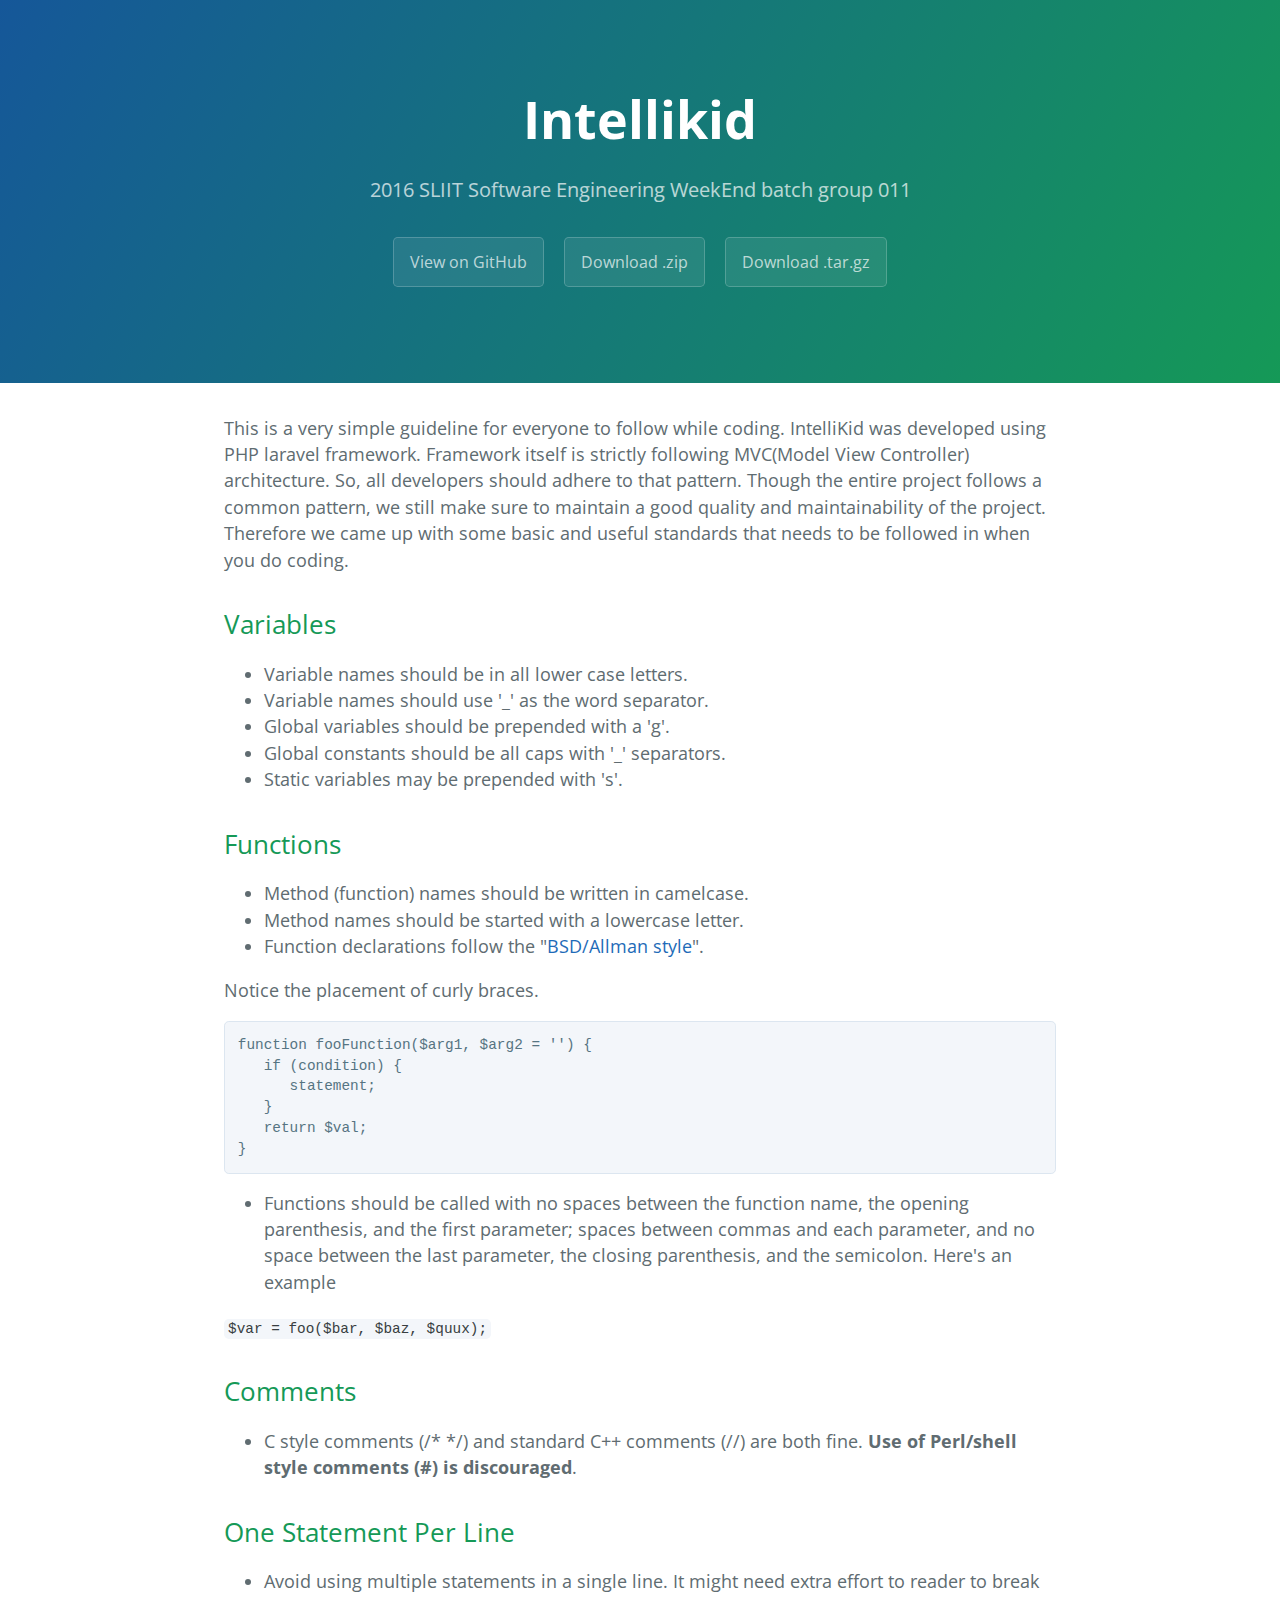
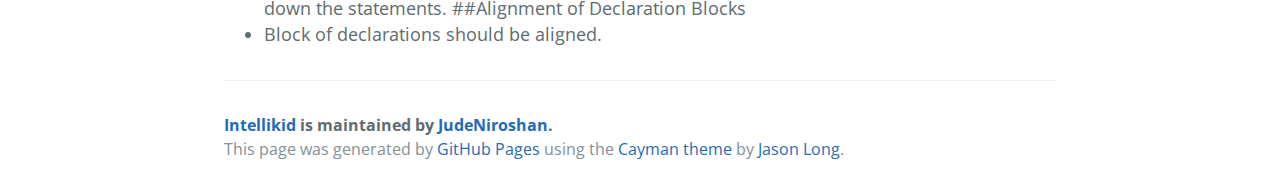
<file: index.html>
<!DOCTYPE html>
<html lang="en-us">
  <head>
    <meta charset="UTF-8">
    <title>Intellikid by JudeNiroshan</title>
    <meta name="viewport" content="width=device-width, initial-scale=1">
    <link rel="stylesheet" type="text/css" href="stylesheets/normalize.css" media="screen">
    <link href='https://fonts.googleapis.com/css?family=Open+Sans:400,700' rel='stylesheet' type='text/css'>
    <link rel="stylesheet" type="text/css" href="stylesheets/stylesheet.css" media="screen">
    <link rel="stylesheet" type="text/css" href="stylesheets/github-light.css" media="screen">
  </head>
  <body>
    <section class="page-header">
      <h1 class="project-name">Intellikid</h1>
      <h2 class="project-tagline">2016  SLIIT Software Engineering WeekEnd batch group 011</h2>
      <a href="https://github.com/JudeNiroshan/IntelliKid" class="btn">View on GitHub</a>
      <a href="https://github.com/JudeNiroshan/IntelliKid/zipball/master" class="btn">Download .zip</a>
      <a href="https://github.com/JudeNiroshan/IntelliKid/tarball/master" class="btn">Download .tar.gz</a>
    </section>

    <section class="main-content">
      <p>This is a very simple guideline for everyone to follow while coding. IntelliKid was developed using PHP laravel framework. Framework itself is strictly following MVC(Model View Controller) architecture. So, all developers should adhere to that pattern. Though the entire project follows a common pattern, we still make sure to maintain a good quality and maintainability of the project. Therefore we came up with some basic and useful standards that needs to be followed in when you do coding.</p>

<h2>
<a id="variables" class="anchor" href="#variables" aria-hidden="true"><span aria-hidden="true" class="octicon octicon-link"></span></a>Variables</h2>

<ul>
<li>Variable names should be in all lower case letters. </li>
<li>Variable names should use '_' as the word separator.</li>
<li>Global variables should be prepended with a 'g'.</li>
<li>Global constants should be all caps with '_' separators.</li>
<li>Static variables may be prepended with 's'.</li>
</ul>

<h2>
<a id="functions" class="anchor" href="#functions" aria-hidden="true"><span aria-hidden="true" class="octicon octicon-link"></span></a>Functions</h2>

<ul>
<li>Method (function) names should be written in camelcase.</li>
<li>Method names should be started with a lowercase letter.</li>
<li>Function declarations follow the "<a href="https://en.wikipedia.org/wiki/Indent_style">BSD/Allman style</a>".</li>
</ul>

<p>Notice the placement of curly braces.</p>

<pre>
function fooFunction($arg1, $arg2 = '') {
   if (condition) {
      statement;
   }
   return $val;
}
</pre>

<ul>
<li>Functions should be called with no spaces between the function name, the opening parenthesis, and the first parameter; spaces between commas and each parameter, and no space between the last parameter, the closing parenthesis, and the semicolon. Here's an example</li>
</ul>

<p><code>$var = foo($bar, $baz, $quux);</code></p>

<h2>
<a id="comments" class="anchor" href="#comments" aria-hidden="true"><span aria-hidden="true" class="octicon octicon-link"></span></a>Comments</h2>

<ul>
<li>C style comments (/* */) and standard C++ comments (//) are both fine. <strong>Use of Perl/shell style comments (#) is discouraged</strong>.</li>
</ul>

<h2>
<a id="one-statement-per-line" class="anchor" href="#one-statement-per-line" aria-hidden="true"><span aria-hidden="true" class="octicon octicon-link"></span></a>One Statement Per Line</h2>

<ul>
<li>Avoid using multiple statements in a single line. It might need extra effort to reader to break down the statements.
##Alignment of Declaration Blocks</li>
<li>Block of declarations should be aligned.</li>
</ul>

      <footer class="site-footer">
        <span class="site-footer-owner"><a href="https://github.com/JudeNiroshan/IntelliKid">Intellikid</a> is maintained by <a href="https://github.com/JudeNiroshan">JudeNiroshan</a>.</span>

        <span class="site-footer-credits">This page was generated by <a href="https://pages.github.com">GitHub Pages</a> using the <a href="https://github.com/jasonlong/cayman-theme">Cayman theme</a> by <a href="https://twitter.com/jasonlong">Jason Long</a>.</span>
      </footer>

    </section>

            <script type="text/javascript">
            var gaJsHost = (("https:" == document.location.protocol) ? "https://ssl." : "http://www.");
            document.write(unescape("%3Cscript src='" + gaJsHost + "google-analytics.com/ga.js' type='text/javascript'%3E%3C/script%3E"));
          </script>
          <script type="text/javascript">
            try {
              var pageTracker = _gat._getTracker("UA-000000-01");
            pageTracker._trackPageview();
            } catch(err) {}
          </script>

  </body>
</html>
</file>
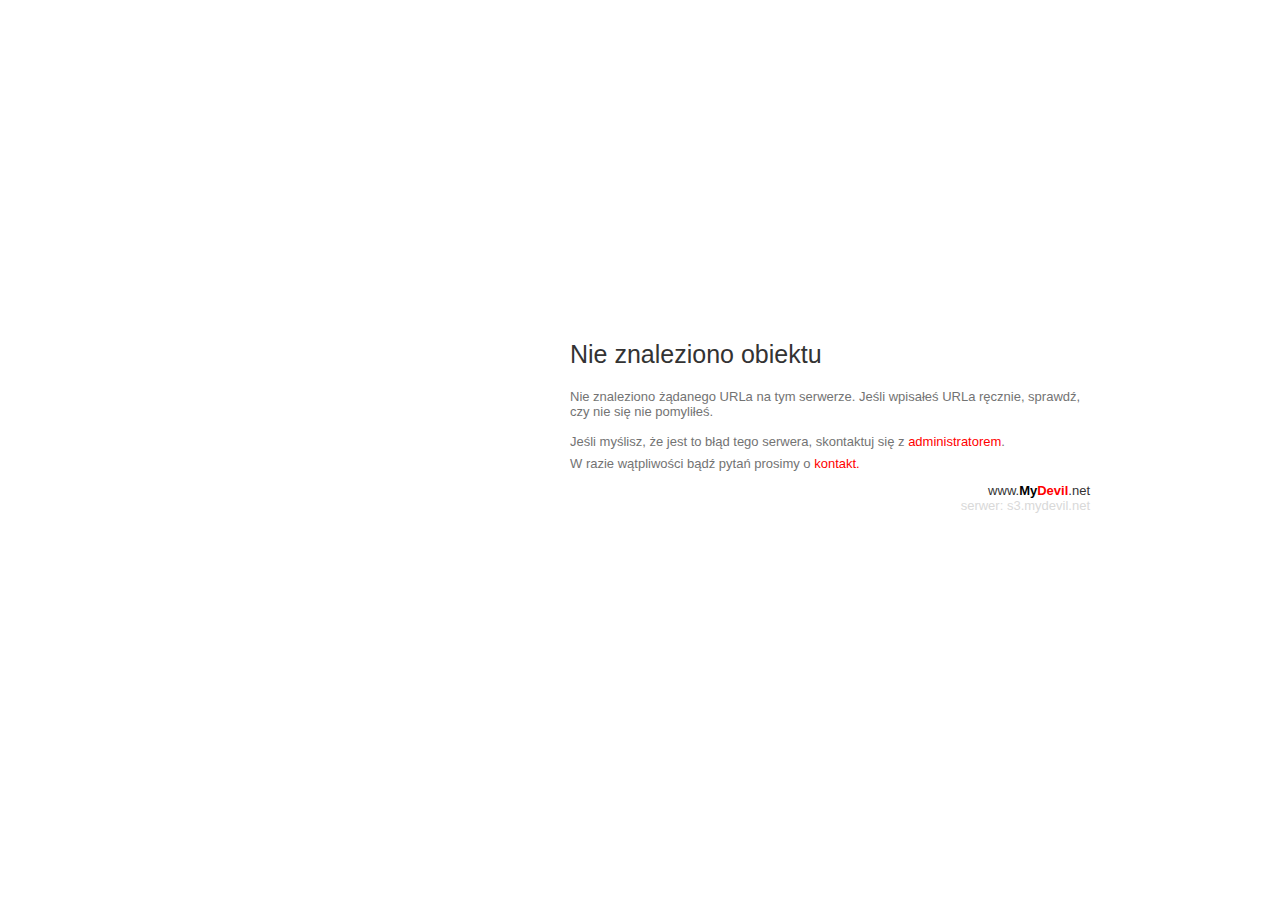
<file: public/include/css/select2-spinner.html>
<!DOCTYPE html5>
<html>
<head>
<link rel="shortcut icon" type="image/x-icon" href="http://www.mydevil.net/favicon.ico"/>
<meta charset="UTF-8"/>
<meta name="description" content="404: Nie znaleziono obiektu"/>
<title>404 Nie znaleziono obiektu</title>
<style type="text/css">*{margin:0;padding:0;border:0;}html,body{width:100%;height:100%;margin:0;padding:0;}body{background:#fff;font-family:'Open Sans',Arial,Verdana;font-size:13px;color:#737373;}html{display:table;}body{display:table-cell;vertical-align:middle;}@font-face{font-family:'Open Sans';src:url('http://www.mydevil.net/tpl/modern_devil/ttf/OpenSans-Regular.ttf');}@font-face{font-family:'Open Sans';src:url('http://www.mydevil.net/tpl/modern_devil/ttf/OpenSans-Bold.ttf');font-weight:bold;}h1{color:#FFF;font-size:96px;font-weight:normal;margin-bottom:20px;float:left;padding-top:48px;width:300px;height:342px;background:url('http://static.mydevil.net/logo5.png') no-repeat center center;}h2{color:#333;font-size:25px;font-weight:normal;margin-bottom:20px;}h1 span{display:block;margin-left:88px;margin-top:65px;width:213px;text-align:center;}p{margin-top:7px;margin-bottom:7px;}p:first-child{margin-top:0;}#mainwrapper{width:900px;margin:0 auto;}a{color:#FF0000;text-decoration:none;}a:hover,a:focus{text-decoration:underline;}#footer{text-align:right;margin-top:5px;padding-top:5px;}a.footer{color:#333!important;}a.footer strong{color:#000;}a.footer span{color:#ff0000;}#main{float:right;width:520px;padding-left:50px;background:url('http://static.mydevil.net/grad.png') no-repeat left center;height:230px;padding-top:30px;margin-top:65px;}span.grey{color:#D9D9D9;}</style>
</head>
<body>
<div id="mainwrapper">
<h1><span>404</span></h1>
<div id="main">
<h2>Nie znaleziono obiektu</h2>
<p>Nie znaleziono żądanego URLa na tym serwerze. Jeśli wpisałeś URLa ręcznie, sprawdź, czy nie się nie pomyliłeś.
<br/><br/>
Jeśli myślisz, że jest to błąd tego serwera, skontaktuj się z <a href="http://www.mydevil.net/kontakt.html">administratorem</a>.</p>
<p class="small">W razie wątpliwości bądź pytań prosimy o <a href="http://www.mydevil.net/kontakt.html" title="MyDevil.net - formularz kontaktowy">kontakt.</a></p>
<div id="footer">
<a class="footer" href="http://mydevil.net">www.<strong>My<span>Devil</span></strong>.net</a><br/>
<span class="grey">serwer: s3.mydevil.net</span>
</div>
</div>
</div>
</body>
</html>
</file>
<file: stylesheets/stylesheet.css>
* {
  box-sizing: border-box; }

body {
  padding: 0;
  margin: 0;
  font-family: "Open Sans", "Helvetica Neue", Helvetica, Arial, sans-serif;
  font-size: 16px;
  line-height: 1.5;
  color: #606c71; }

a {
  color: #1e6bb8;
  text-decoration: none; }
  a:hover {
    text-decoration: underline; }

.btn {
  display: inline-block;
  margin-bottom: 1rem;
  color: rgba(255, 255, 255, 0.7);
  background-color: rgba(255, 255, 255, 0.08);
  border-color: rgba(255, 255, 255, 0.2);
  border-style: solid;
  border-width: 1px;
  border-radius: 0.3rem;
  transition: color 0.2s, background-color 0.2s, border-color 0.2s; }
  .btn + .btn {
    margin-left: 1rem; }

.btn:hover {
  color: rgba(255, 255, 255, 0.8);
  text-decoration: none;
  background-color: rgba(255, 255, 255, 0.2);
  border-color: rgba(255, 255, 255, 0.3); }

@media screen and (min-width: 64em) {
  .btn {
    padding: 0.75rem 1rem; } }

@media screen and (min-width: 42em) and (max-width: 64em) {
  .btn {
    padding: 0.6rem 0.9rem;
    font-size: 0.9rem; } }

@media screen and (max-width: 42em) {
  .btn {
    display: block;
    width: 100%;
    padding: 0.75rem;
    font-size: 0.9rem; }
    .btn + .btn {
      margin-top: 1rem;
      margin-left: 0; } }

.page-header {
  color: #fff;
  text-align: center;
  background-color: #159957;
  background-image: linear-gradient(120deg, #155799, #159957); }

@media screen and (min-width: 64em) {
  .page-header {
    padding: 5rem 6rem; } }

@media screen and (min-width: 42em) and (max-width: 64em) {
  .page-header {
    padding: 3rem 4rem; } }

@media screen and (max-width: 42em) {
  .page-header {
    padding: 2rem 1rem; } }

.project-name {
  margin-top: 0;
  margin-bottom: 0.1rem; }

@media screen and (min-width: 64em) {
  .project-name {
    font-size: 3.25rem; } }

@media screen and (min-width: 42em) and (max-width: 64em) {
  .project-name {
    font-size: 2.25rem; } }

@media screen and (max-width: 42em) {
  .project-name {
    font-size: 1.75rem; } }

.project-tagline {
  margin-bottom: 2rem;
  font-weight: normal;
  opacity: 0.7; }

@media screen and (min-width: 64em) {
  .project-tagline {
    font-size: 1.25rem; } }

@media screen and (min-width: 42em) and (max-width: 64em) {
  .project-tagline {
    font-size: 1.15rem; } }

@media screen and (max-width: 42em) {
  .project-tagline {
    font-size: 1rem; } }

.main-content :first-child {
  margin-top: 0; }
.main-content img {
  max-width: 100%; }
.main-content h1, .main-content h2, .main-content h3, .main-content h4, .main-content h5, .main-content h6 {
  margin-top: 2rem;
  margin-bottom: 1rem;
  font-weight: normal;
  color: #159957; }
.main-content p {
  margin-bottom: 1em; }
.main-content code {
  padding: 2px 4px;
  font-family: Consolas, "Liberation Mono", Menlo, Courier, monospace;
  font-size: 0.9rem;
  color: #383e41;
  background-color: #f3f6fa;
  border-radius: 0.3rem; }
.main-content pre {
  padding: 0.8rem;
  margin-top: 0;
  margin-bottom: 1rem;
  font: 1rem Consolas, "Liberation Mono", Menlo, Courier, monospace;
  color: #567482;
  word-wrap: normal;
  background-color: #f3f6fa;
  border: solid 1px #dce6f0;
  border-radius: 0.3rem; }
  .main-content pre > code {
    padding: 0;
    margin: 0;
    font-size: 0.9rem;
    color: #567482;
    word-break: normal;
    white-space: pre;
    background: transparent;
    border: 0; }
.main-content .highlight {
  margin-bottom: 1rem; }
  .main-content .highlight pre {
    margin-bottom: 0;
    word-break: normal; }
.main-content .highlight pre, .main-content pre {
  padding: 0.8rem;
  overflow: auto;
  font-size: 0.9rem;
  line-height: 1.45;
  border-radius: 0.3rem; }
.main-content pre code, .main-content pre tt {
  display: inline;
  max-width: initial;
  padding: 0;
  margin: 0;
  overflow: initial;
  line-height: inherit;
  word-wrap: normal;
  background-color: transparent;
  border: 0; }
  .main-content pre code:before, .main-content pre code:after, .main-content pre tt:before, .main-content pre tt:after {
    content: normal; }
.main-content ul, .main-content ol {
  margin-top: 0; }
.main-content blockquote {
  padding: 0 1rem;
  margin-left: 0;
  color: #819198;
  border-left: 0.3rem solid #dce6f0; }
  .main-content blockquote > :first-child {
    margin-top: 0; }
  .main-content blockquote > :last-child {
    margin-bottom: 0; }
.main-content table {
  display: block;
  width: 100%;
  overflow: auto;
  word-break: normal;
  word-break: keep-all; }
  .main-content table th {
    font-weight: bold; }
  .main-content table th, .main-content table td {
    padding: 0.5rem 1rem;
    border: 1px solid #e9ebec; }
.main-content dl {
  padding: 0; }
  .main-content dl dt {
    padding: 0;
    margin-top: 1rem;
    font-size: 1rem;
    font-weight: bold; }
  .main-content dl dd {
    padding: 0;
    margin-bottom: 1rem; }
.main-content hr {
  height: 2px;
  padding: 0;
  margin: 1rem 0;
  background-color: #eff0f1;
  border: 0; }

@media screen and (min-width: 64em) {
  .main-content {
    max-width: 64rem;
    padding: 2rem 6rem;
    margin: 0 auto;
    font-size: 1.1rem; } }

@media screen and (min-width: 42em) and (max-width: 64em) {
  .main-content {
    padding: 2rem 4rem;
    font-size: 1.1rem; } }

@media screen and (max-width: 42em) {
  .main-content {
    padding: 2rem 1rem;
    font-size: 1rem; } }

.site-footer {
  padding-top: 2rem;
  margin-top: 2rem;
  border-top: solid 1px #eff0f1; }

.site-footer-owner {
  display: block;
  font-weight: bold; }

.site-footer-credits {
  color: #819198; }

@media screen and (min-width: 64em) {
  .site-footer {
    font-size: 1rem; } }

@media screen and (min-width: 42em) and (max-width: 64em) {
  .site-footer {
    font-size: 1rem; } }

@media screen and (max-width: 42em) {
  .site-footer {
    font-size: 0.9rem; } }
</file>
<file: stylesheets/github-light.css>
/*
   Copyright 2014 GitHub Inc.

   Licensed under the Apache License, Version 2.0 (the "License");
   you may not use this file except in compliance with the License.
   You may obtain a copy of the License at

       http://www.apache.org/licenses/LICENSE-2.0

   Unless required by applicable law or agreed to in writing, software
   distributed under the License is distributed on an "AS IS" BASIS,
   WITHOUT WARRANTIES OR CONDITIONS OF ANY KIND, either express or implied.
   See the License for the specific language governing permissions and
   limitations under the License.

*/

.pl-c /* comment */ {
  color: #969896;
}

.pl-c1      /* constant, markup.raw, meta.diff.header, meta.module-reference, meta.property-name, support, support.constant, support.variable, variable.other.constant */,
.pl-s .pl-v /* string variable */ {
  color: #0086b3;
}

.pl-e  /* entity */,
.pl-en /* entity.name */ {
  color: #795da3;
}

.pl-s .pl-s1 /* string source */,
.pl-smi      /* storage.modifier.import, storage.modifier.package, storage.type.java, variable.other, variable.parameter.function */ {
  color: #333;
}

.pl-ent /* entity.name.tag */ {
  color: #63a35c;
}

.pl-k /* keyword, storage, storage.type */ {
  color: #a71d5d;
}

.pl-pds              /* punctuation.definition.string, string.regexp.character-class */,
.pl-s                /* string */,
.pl-s .pl-pse .pl-s1 /* string punctuation.section.embedded source */,
.pl-sr               /* string.regexp */,
.pl-sr .pl-cce       /* string.regexp constant.character.escape */,
.pl-sr .pl-sra       /* string.regexp string.regexp.arbitrary-repitition */,
.pl-sr .pl-sre       /* string.regexp source.ruby.embedded */ {
  color: #183691;
}

.pl-v /* variable */ {
  color: #ed6a43;
}

.pl-id /* invalid.deprecated */ {
  color: #b52a1d;
}

.pl-ii /* invalid.illegal */ {
  background-color: #b52a1d;
  color: #f8f8f8;
}

.pl-sr .pl-cce /* string.regexp constant.character.escape */ {
  color: #63a35c;
  font-weight: bold;
}

.pl-ml /* markup.list */ {
  color: #693a17;
}

.pl-mh        /* markup.heading */,
.pl-mh .pl-en /* markup.heading entity.name */,
.pl-ms        /* meta.separator */ {
  color: #1d3e81;
  font-weight: bold;
}

.pl-mq /* markup.quote */ {
  color: #008080;
}

.pl-mi /* markup.italic */ {
  color: #333;
  font-style: italic;
}

.pl-mb /* markup.bold */ {
  color: #333;
  font-weight: bold;
}

.pl-md /* markup.deleted, meta.diff.header.from-file */ {
  background-color: #ffecec;
  color: #bd2c00;
}

.pl-mi1 /* markup.inserted, meta.diff.header.to-file */ {
  background-color: #eaffea;
  color: #55a532;
}

.pl-mdr /* meta.diff.range */ {
  color: #795da3;
  font-weight: bold;
}

.pl-mo /* meta.output */ {
  color: #1d3e81;
}
</file>
